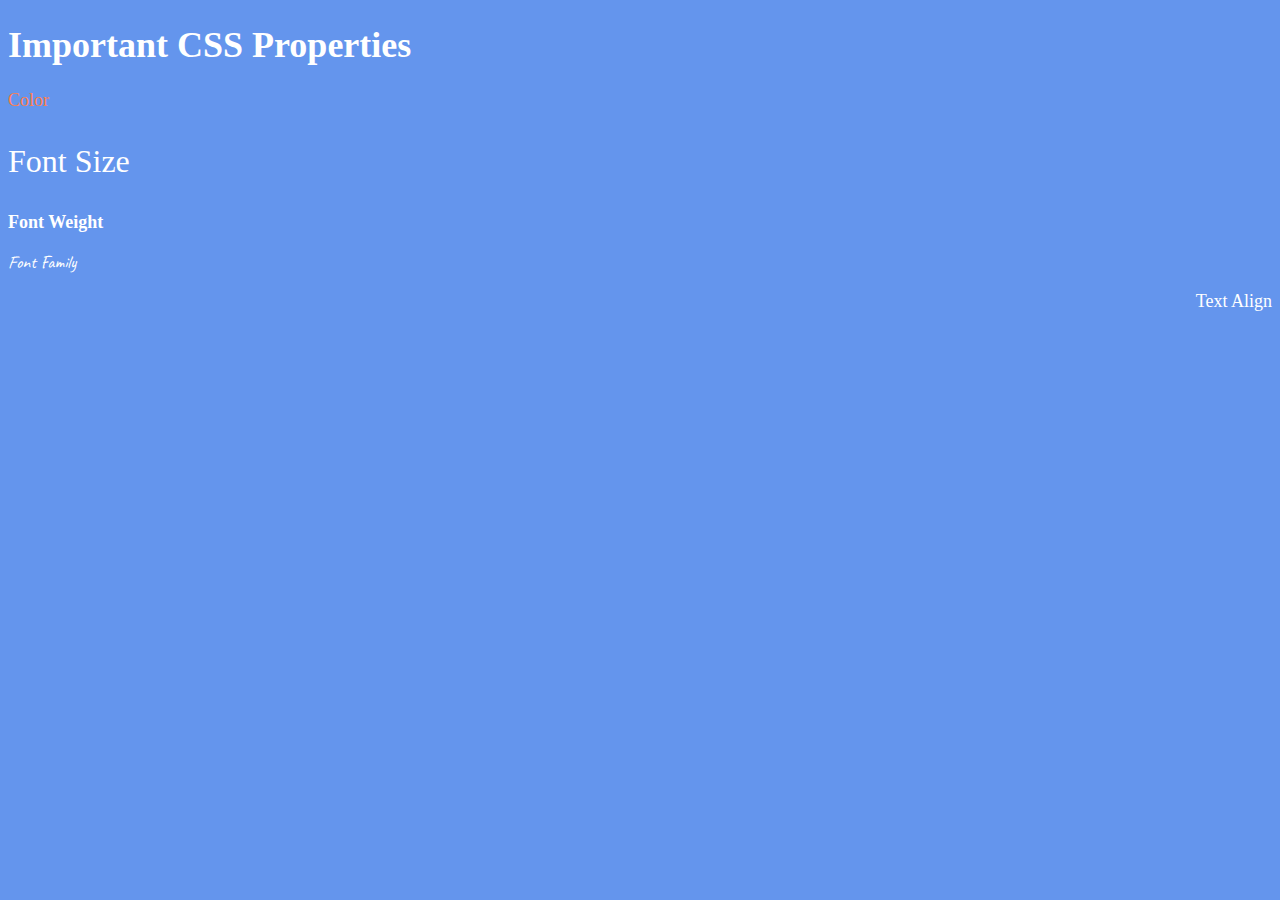
<file: 1 CSS/index.html>
<!DOCTYPE html>
<html lang="en">

<head>
  <meta charset="UTF-8">
  <title>CSS Properties</title>
  <style>
    body {
      background-color: cornflowerblue;
      color: white;
      font-size: 18px;
    }

    /* Don't change the CSS above, add Your CSS below */

    .color{
      color: coral;

    }
    .size{
      font-size: 2rem;
    }
    .weight{
      font-weight: 900;
    }

    .font-family{
      font-family: 'Caveat', cursive;
    }

    .align{
      text-align: right;
    }

  </style>

<link rel="preconnect" href="https://fonts.googleapis.com">
<link rel="preconnect" href="https://fonts.gstatic.com" crossorigin>
<link href="https://fonts.googleapis.com/css2?family=Anton&family=Caveat&display=swap" rel="stylesheet">
</head>

<body>
  <h1>Important CSS Properties</h1>
  <p class="color">Color</p>
  <p class="size">Font Size</p>
  <p class="weight">Font Weight</p>
  <p class="font-family">Font Family</p>
  <p class="align">Text Align</p>

  <!-- TODOs
  1. Change the color of <p>Color</p> to "coral" color.
  2. Change the font size of <p>Font Size</p> to 2X the size of the root font size.
  3. Change the font weight of <p>Font Weight</p> to 900.
  4. Change the font family of <p>Font Family</p> to the Google font Caveat with regular (400) font weight.
  Link: https://fonts.google.com/specimen/Caveat
  5. Change the <p>Text Align</p> to right align.
  6. Change the the root (html element) font size to 30px -->
</body>

</html>
</file>
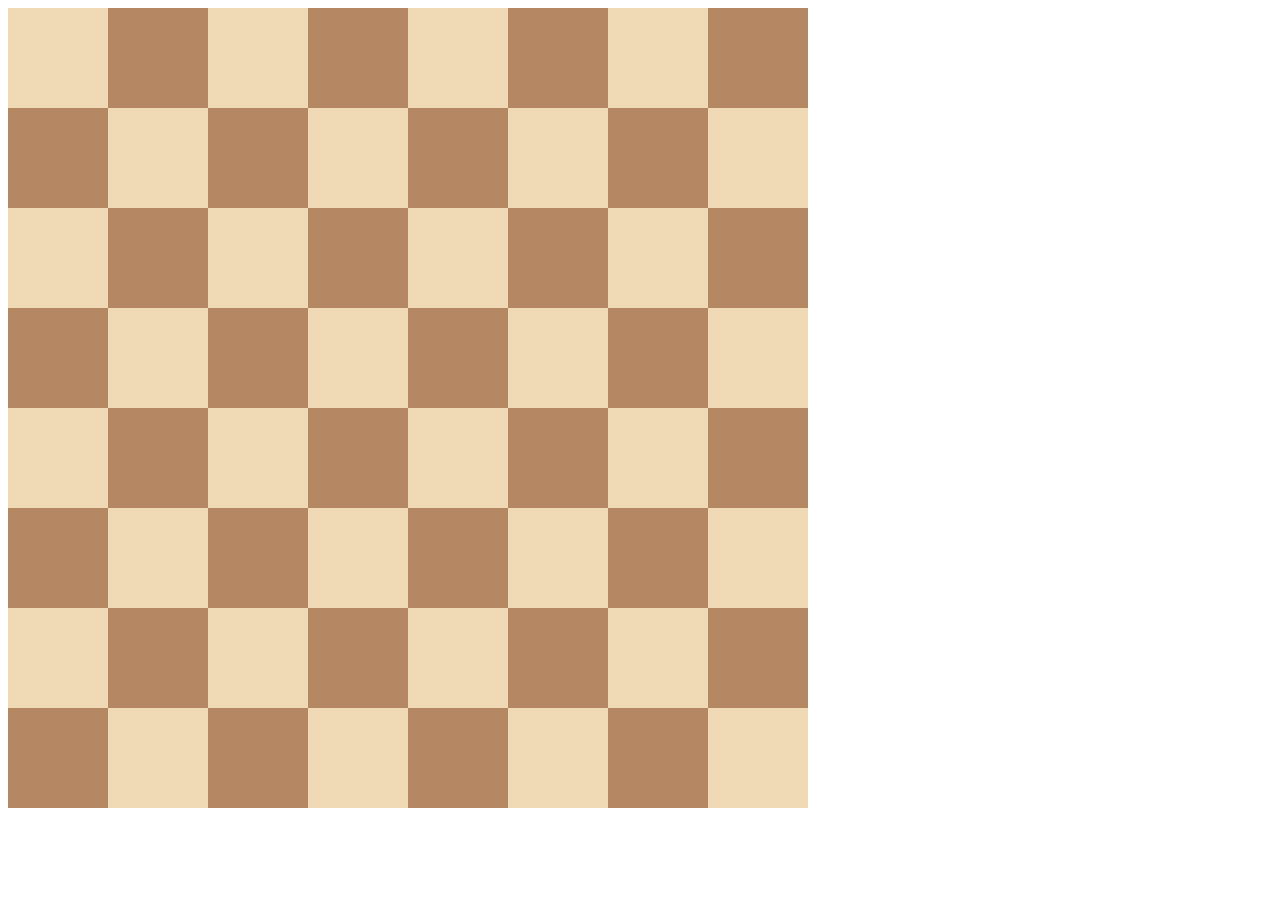
<file: 10.0 Display Grid/index.html>
<!DOCTYPE html>
<html>

<head>
  <title>Chessboard</title>
  <style>
    /* Write your code here */
    /* Each square should be 100px by 100px */
    /* My colours for white: #f0d9b5, black: #b58863 */

    .container{
      display: grid;
      grid-template-columns: repeat(8, 100px);
      width: 800px;
    }
    .container > * {
      width: 100px;
      height: 100px;
    }
    .white{
      background-color: #f0d9b5;
    }
    .black{
      background-color:#b58863 ;
    }

  </style>
</head>

<body>
  <div class="container">
    <div class="white"></div>
    <div class="black"></div>
    <div class="white"></div>
    <div class="black"></div>
    <div class="white"></div>
    <div class="black"></div>
    <div class="white"></div>
    <div class="black"></div>
    <div class="black"></div>
    <div class="white"></div>
    <div class="black"></div>
    <div class="white"></div>
    <div class="black"></div>
    <div class="white"></div>
    <div class="black"></div>
    <div class="white"></div>
    <div class="white"></div>
    <div class="black"></div>
    <div class="white"></div>
    <div class="black"></div>
    <div class="white"></div>
    <div class="black"></div>
    <div class="white"></div>
    <div class="black"></div>
    <div class="black"></div>
    <div class="white"></div>
    <div class="black"></div>
    <div class="white"></div>
    <div class="black"></div>
    <div class="white"></div>
    <div class="black"></div>
    <div class="white"></div>
    <div class="white"></div>
    <div class="black"></div>
    <div class="white"></div>
    <div class="black"></div>
    <div class="white"></div>
    <div class="black"></div>
    <div class="white"></div>
    <div class="black"></div>
    <div class="black"></div>
    <div class="white"></div>
    <div class="black"></div>
    <div class="white"></div>
    <div class="black"></div>
    <div class="white"></div>
    <div class="black"></div>
    <div class="white"></div>
    <div class="white"></div>
    <div class="black"></div>
    <div class="white"></div>
    <div class="black"></div>
    <div class="white"></div>
    <div class="black"></div>
    <div class="white"></div>
    <div class="black"></div>
    <div class="black"></div>
    <div class="white"></div>
    <div class="black"></div>
    <div class="white"></div>
    <div class="black"></div>
    <div class="white"></div>
    <div class="black"></div>
    <div class="white"></div>
  </div>
</body>

</html>
</file>
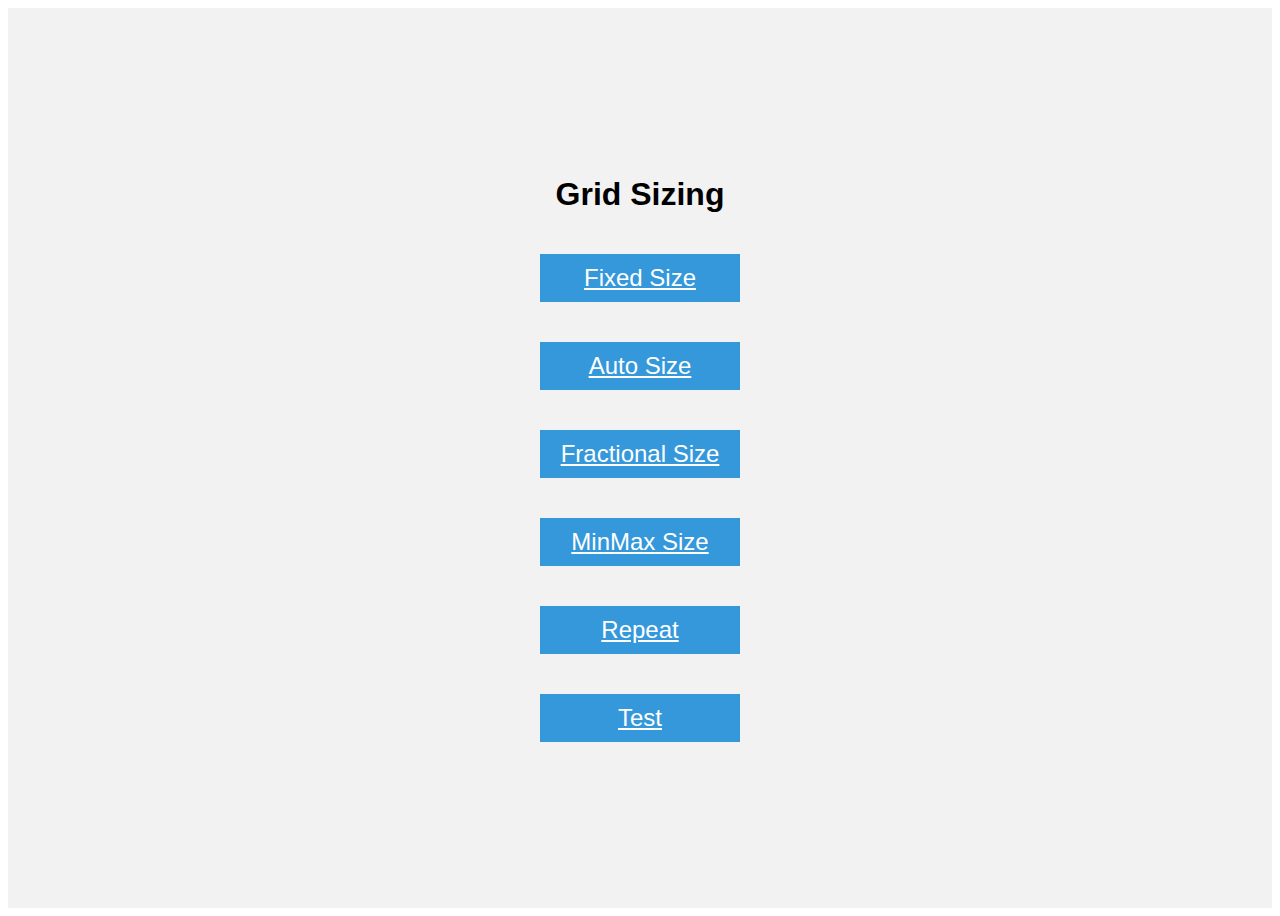
<file: 10.1 Grid Sizing/index.html>
<!DOCTYPE html>
<html lang="en">

<head>
  <meta charset="UTF-8">
  <meta name="google" content="notranslate">
  <meta name="viewport" content="width=device-width, initial-scale=1.0">
  <title>Grid Fundamentals</title>
  <style>
    body {
      font-family: sans-serif;
    }

    .container {
      display: flex;
      justify-content: center;
      align-items: center;
      flex-direction: column;
      height: 100vh;
      background-color: #f2f2f2;
    }

    .item {
      width: 200px;
      margin: 20px;
      background-color: #3498db;
      color: #fff;
      text-align: center;
      line-height: 2;
      font-size: 24px;
    }
  </style>
</head>

<body>
  <div class="container">
    <h1>Grid Sizing</h1>
    <a class="item" href="./fixed-size.html">Fixed Size</a>
    <a class="item" href="./auto-size.html">Auto Size</a>
    <a class="item" href="./fractional-size.html">Fractional Size</a>
    <a class="item" href="./minmax-size.html">MinMax Size</a>
    <a class="item" href="./repeat.html">Repeat</a>
    <a class="item" href="./test.html">Test</a>


  </div>
</body>

</html>
</file>
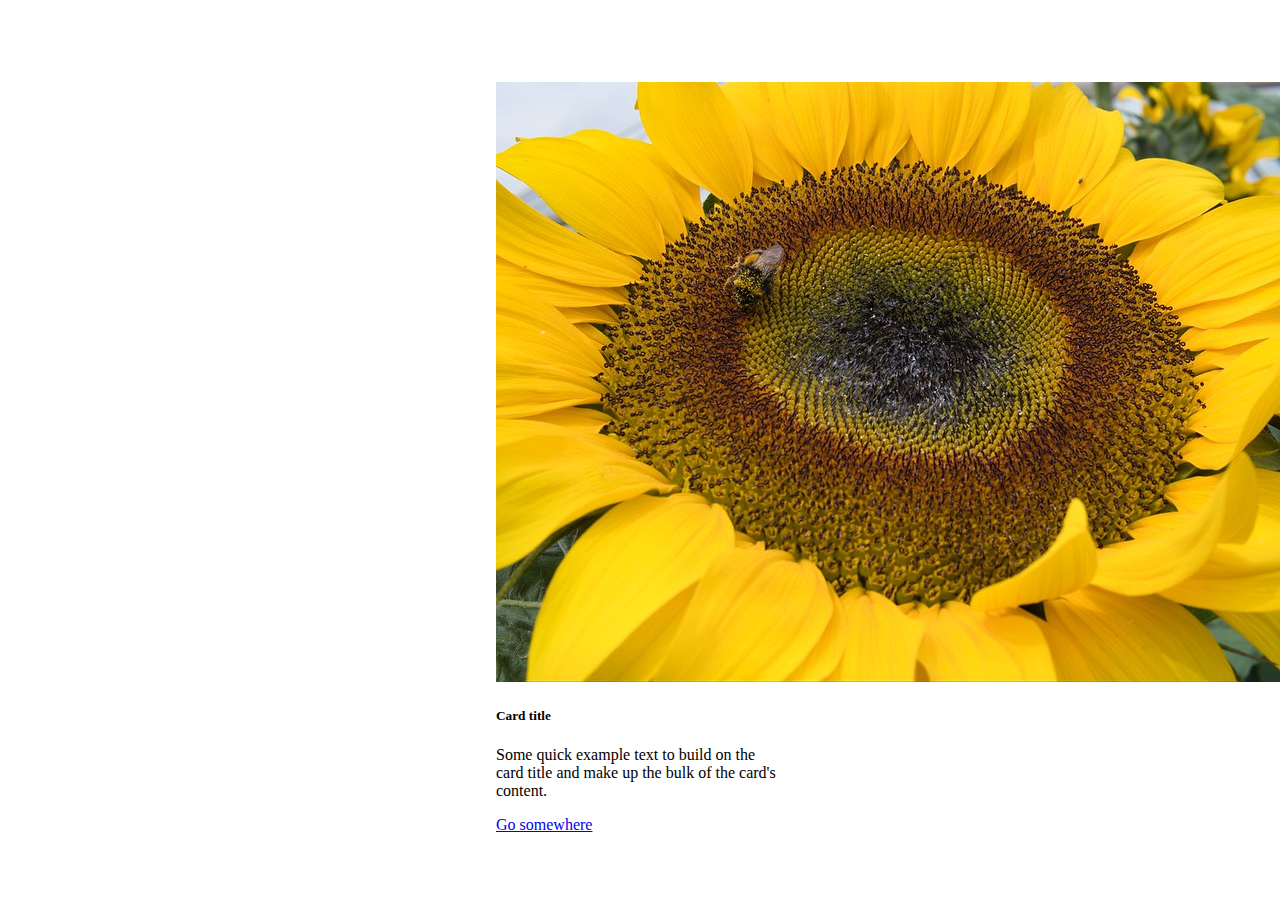
<file: 11.0 Bootstrap Intro/index.html>
<!doctype html>
<html lang="en">

<head>
  <meta charset="utf-8">
  <meta name="viewport" content="width=device-width, initial-scale=1">
  <title>Bootstrap</title>

  <link href="https://cdn.jsdelivr.net/npm/bootstrap@5.3.1/dist/css/bootstrap.min.css" rel="stylesheet" integrity="sha384-4bw+/aepP/YC94hEpVNVgiZdgIC5+VKNBQNGCHeKRQN+PtmoHDEXuppvnDJzQIu9" crossorigin="anonymous">
  <style> 
    .flex-container{
      display: flex;
      justify-content: center;
      height: 100vh;
      align-items: center;
    }
  </style>
</head>

<body>
  <div class="flex-container">
    <div class="card" style="width: 18rem;">
      <img src="flower.jpg" class="card-img-top" alt="...">
      <div class="card-body">
        <h5 class="card-title">Card title</h5>
        <p class="card-text">Some quick example text to build on the card title and make up the bulk of the card's content.</p>
        <a href="#" class="btn btn-primary">Go somewhere</a>
      </div>
    </div>
  </div>
</body>

</html>
</file>
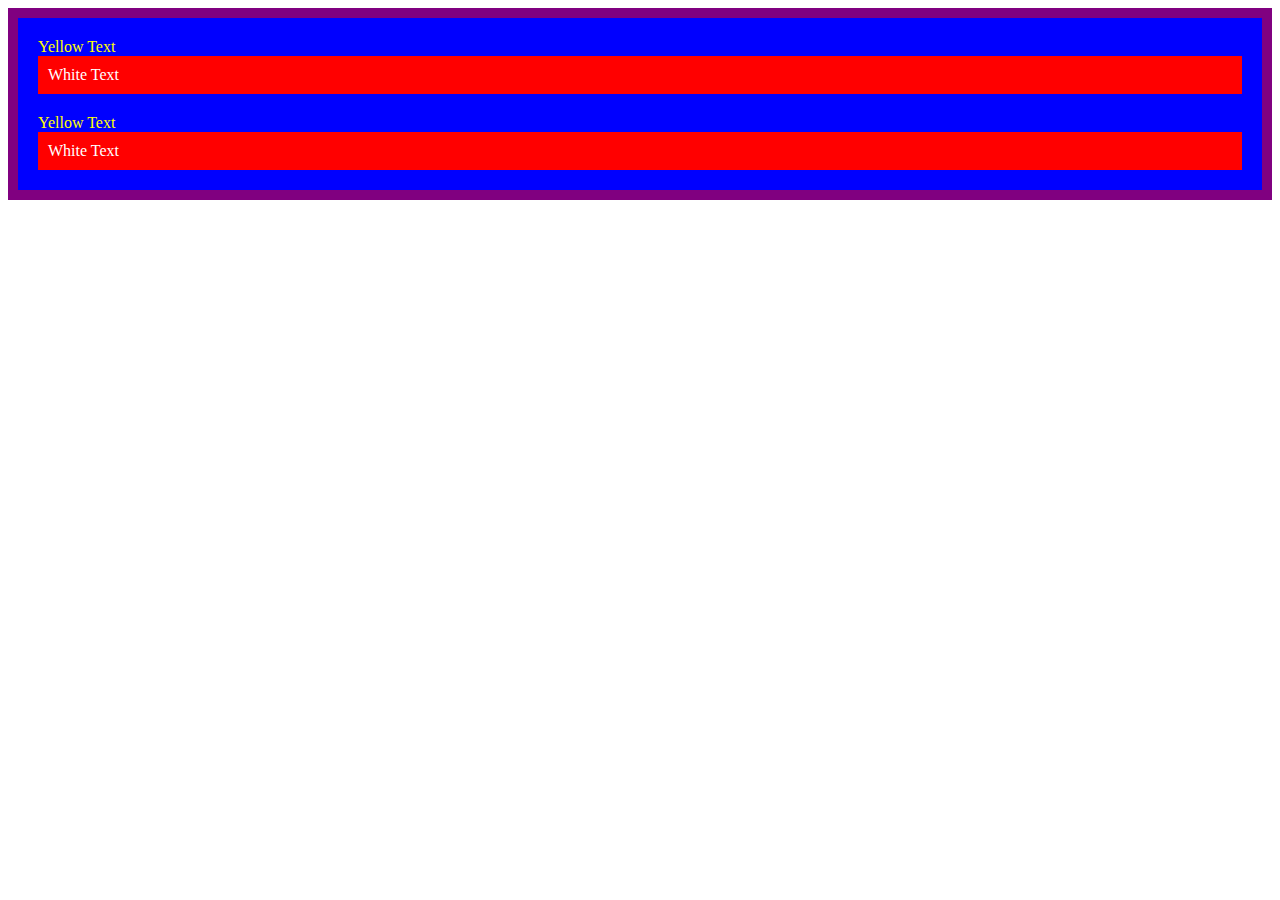
<file: 7.0 CSS Cascade/index.html>
<!DOCTYPE html>
<html lang="en">

<head>
  <meta charset="UTF-8">
  <title>CSS Cascade</title>
  <link rel="stylesheet" href="./style.css">
</head>

<body>
  <div id="outer-box" class="box">
    <div class="box">
      <p>Yellow Text</p>
      <div class="box inner-box">
        <p class="white-text">White Text</p>
      </div>
    </div>
    <div class="box">
      <p>Yellow Text</p>
      <div class="box inner-box">
        <p class="white-text">White Text</p>
      </div>
    </div>
  </div>
</body>

</html>
</file>
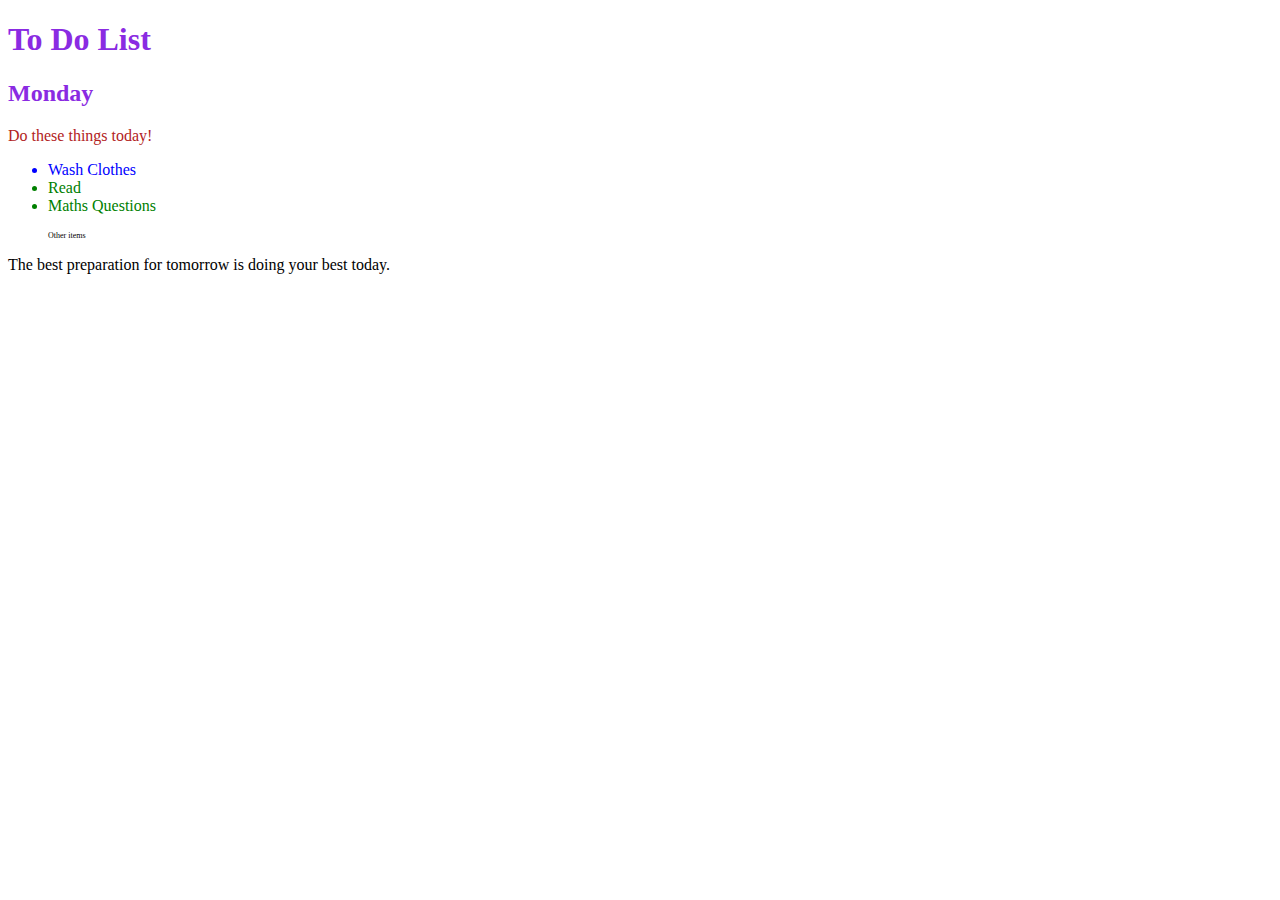
<file: 7.1 Combining Selectors/index.html>
<!DOCTYPE html>
<html lang="en">

<head>
  <meta charset="UTF-8">
  <title>Combining CSS Selectors</title>
  <link rel="stylesheet" href="./style.css">
</head>

<!-- Don't change any of the HTML code! -->

<body>
  <h1>To Do List</h1>
  <h2>Monday</h2>
  <div class="box">
    <p class="done">Do these things today!</p>
    <ul class="list">
      <li>Wash Clothes</li>
      <li class="done">Read</li>
      <li class="done">Maths Questions</li>
    </ul>
  </div>

  <ul>
    <p class="done">Other items</p>
  </ul>
  <p>The best preparation for tomorrow is doing your best today.</p>

</body>

</html>
</file>
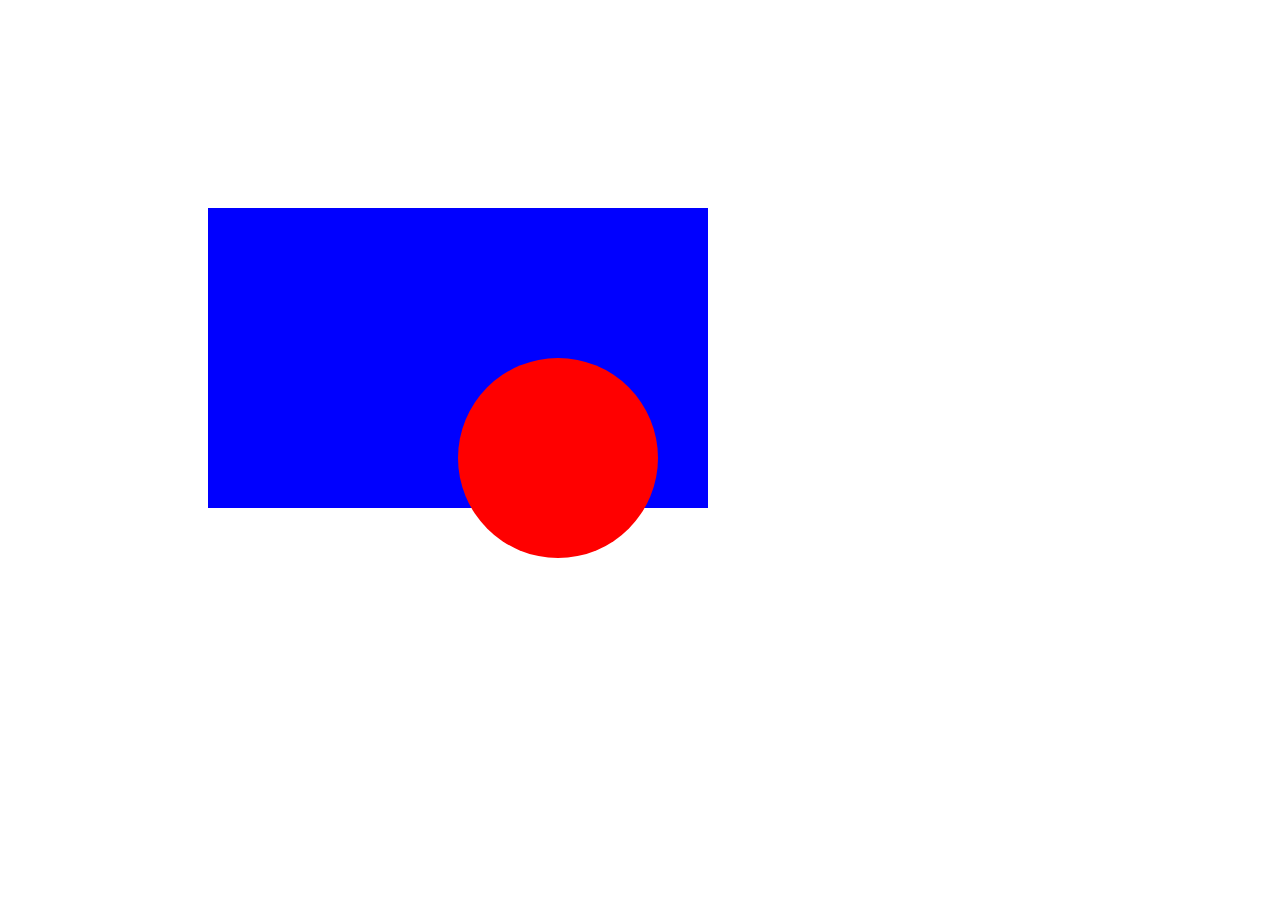
<file: 7.2 CSS Positioning/index.html>
<!DOCTYPE html>
<html>

<head>
  <title>CSS Positioning Exercise</title>
  <style>
    .blue-box{
      background-color: blue;
      width: 500px;
      height: 300px;
      position: relative;
      top: 200px;
      left: 200px;
      }

      .red-circle{
        background-color: red;
        width: 200px;
        height: 200px;
        border-radius: 50%;
        position: relative;
        top: 150px;
        left: 250px;
      }
  </style>
</head>

<body>
  <div class="blue-box">
    
    <div class="red-circle">
    </div>
  </div>

</body>

</html>
</file>
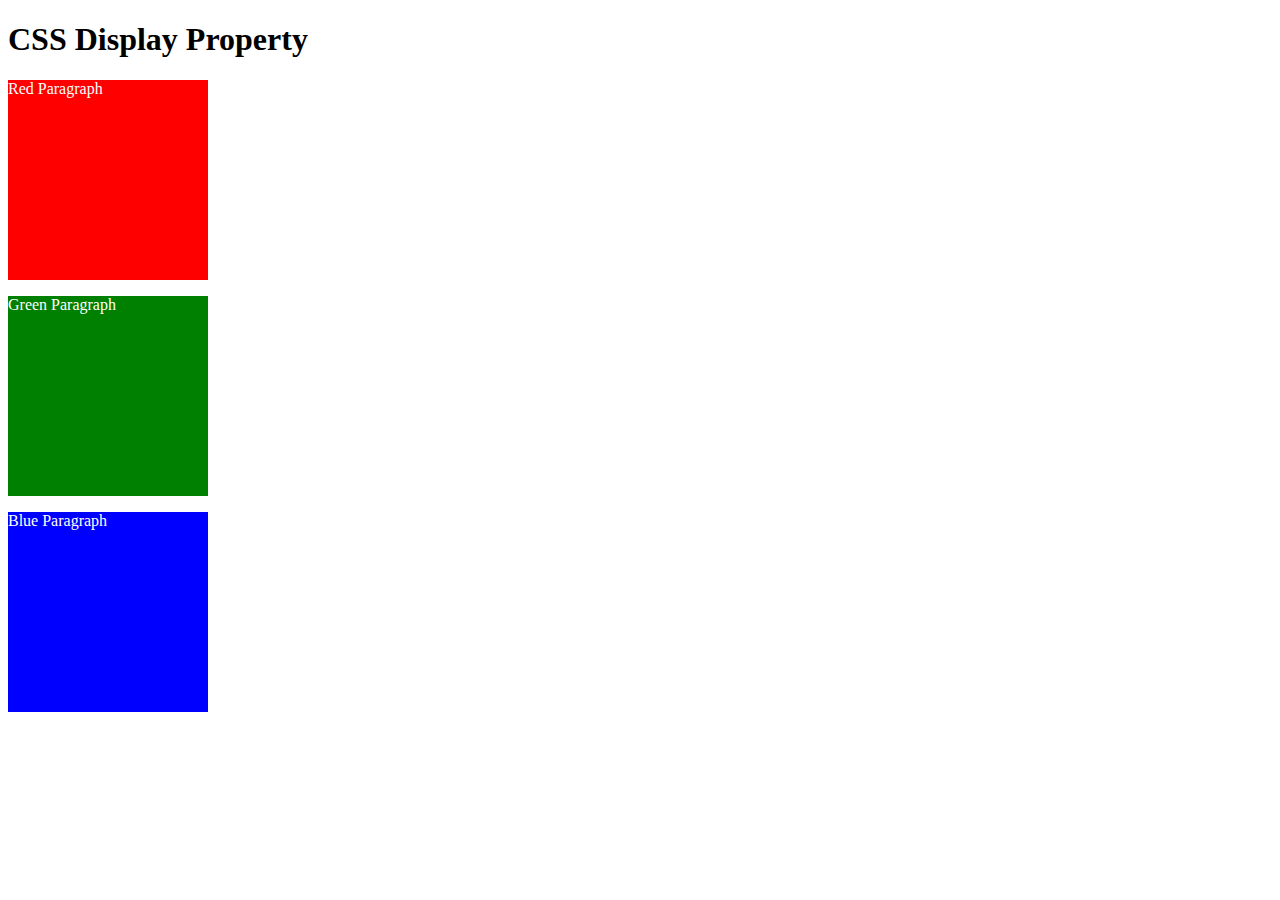
<file: 8.0 CSS Display/index.html>
<!DOCTYPE html>
<html>

<!-- 
  TODO
1. By changing only the display property of the CSS make all 3 squares line up horizontally like in goal1 image.
2. Change only the display property to make all 3 squares line up vertically like in goal2 image. 
-->

<head>
  <title>CSS Display Property Example</title>
  <style>
    p {
      color: white;
    }

    .red {

      width: 200px;
      height: 200px;
      background-color: red;
    }

    .green {

      width: 200px;
      height: 200px;
      background-color: green;
    }

    .blue {

      width: 200px;
      height: 200px;
      background-color: blue;
    }
    p{
      display: inline block;
    }
  </style>
</head>


<body>
  <h1>CSS Display Property</h1>
  <p class="red">Red Paragraph </p>
  <p class="green">Green Paragraph</p>
  <p class="blue">Blue Paragraph</p>
</body>

</html>
</file>
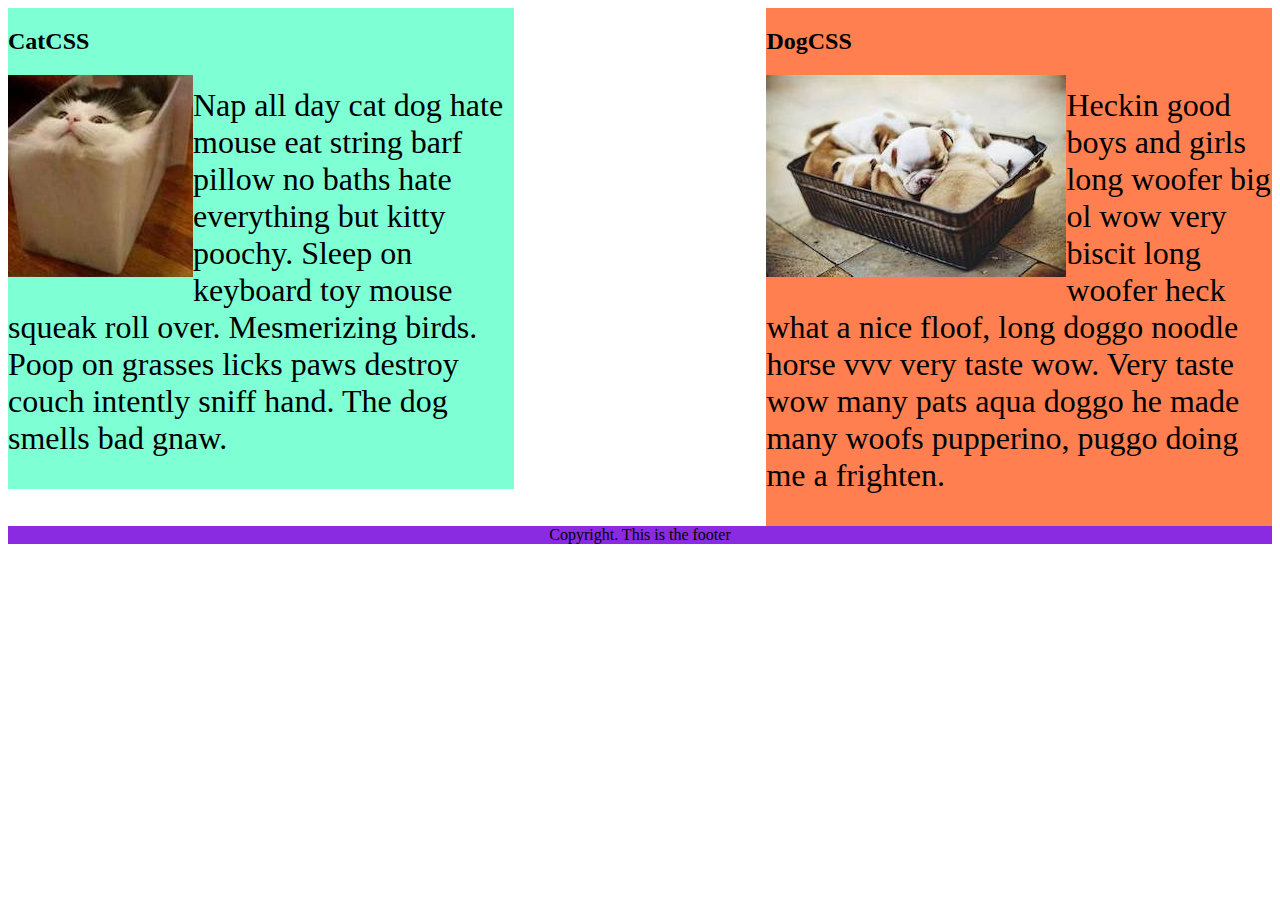
<file: 8.1 CSS Float/index.html>
<!DOCTYPE html>
<html lang="en">

<!-- TODO
1. Make both paragraph elements wrap around the image.
2. Use Float to move the cat div to the left and the dog div to the right.
3. Use clear to make the footer go below both the cat and dog div. -->

<head>
  <meta charset="UTF-8">
  <title>CSS Float</title>
  <style>
    div {
      display: inline-block;
      width: 40%;
    }

    p {
      font-size: 2em;
    }

    .cat {
      background-color: aquamarine;
      float: left;
    }

    .dog {
      background-color: coral;
      float: right;
    }

    img{
      float: left;
    }
    footer {
      text-align: center;
      background-color: blueviolet;
      clear: both;
    }
  </style>
</head>

<body>
  <div class="cat">
    <h2>CatCSS</h2>

    <img src="cat.jpeg" alt="cat in a box" />
    <p class="first-paragraph">Nap all day cat dog hate mouse eat string barf pillow no baths hate everything but kitty
      poochy. Sleep on keyboard
      toy
      mouse squeak roll over. Mesmerizing birds. Poop on grasses licks paws destroy couch intently sniff hand. The dog
      smells
      bad gnaw.</p>
  </div>
  <div class="dog">
    <h2>DogCSS</h2>
    <img src="dog.jpeg" alt="dogs in a box" />
    <p class="second-paragraph">Heckin good boys and girls long woofer big ol wow very biscit long woofer heck what a
      nice
      floof, long doggo noodle
      horse vvv very taste wow. Very taste wow many pats aqua doggo he made many woofs pupperino, puggo doing me a
      frighten.</p>
  </div>

  <footer>Copyright. This is the footer</footer>
</body>

</html>
</file>
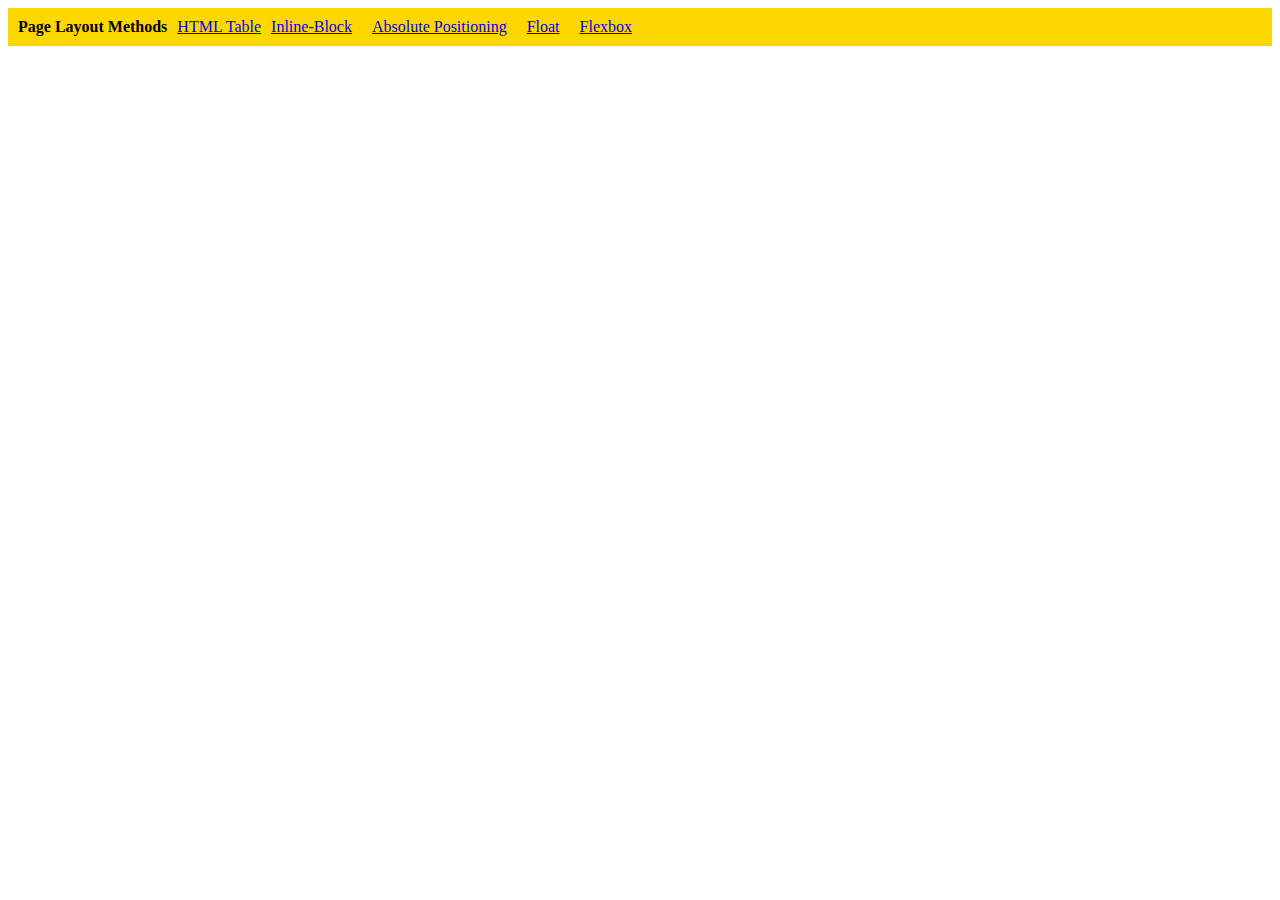
<file: 9.0 Display Flex/index.html>
<!DOCTYPE html>
<html lang="en">

<head>
  <meta charset="UTF-8">
  <meta name="viewport" content="width=device-width, initial-scale=1.0">
  <title>Column Layout Methods</title>
  <style>
    p {
      padding: 0;
      margin: 0;
      font-weight: 700;
    }

    li {
      list-style: none;
    }

    .container {
      display: flex;
      gap: 10px;
      padding: 10px;
      background-color: gold;
    }

  </style>
</head>

<body>
  <div class="container">
    <p>Page Layout Methods</p>

    <li><a href="./html-table.html">HTML Table</a></li>
    <li><a href="./inline-block.html">Inline-Block</li>
    <li><a href="./absolute-position.html">Absolute Positioning</li>
    <li><a href="./float.html">Float</li>
    <li><a href="./flex.html">Flexbox</li>

  </div>
</body>

</html>
</file>
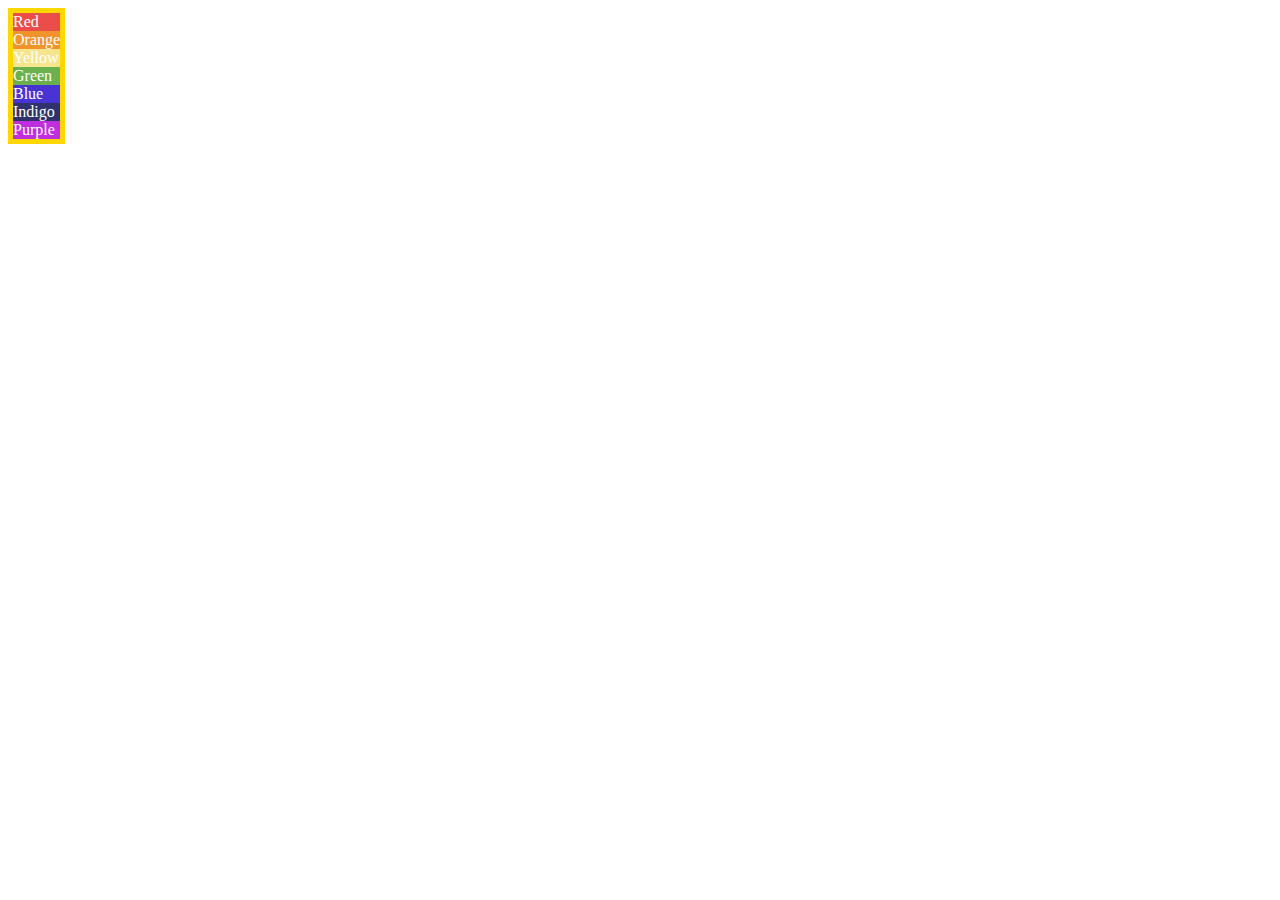
<file: 9.1 Flex Direction/index.html>
<!DOCTYPE html>
<html lang="en">

<head>
  <meta charset="UTF-8">
  <meta name="viewport" content="width=device-width, initial-scale=1.0">
  <title>Flex Direction</title>
  <!-- HINT:
  https://developer.mozilla.org/en-US/docs/Web/CSS/Universal_selectors
  https://developer.mozilla.org/en-US/docs/Learn/CSS/Building_blocks/Selectors/Combinators 
  -->
  <style>
    .container {
      color: white;
      border: 5px solid gold;
      display: inline-flex;
      flex-direction: column;
    }



    

    /*
Select all the elements that are the direct
children of the .container class.
    */

    .red {background-color: #eb4d4b;}
    .orange {background-color: #f0932b;}
    .yellow {background-color: #f6e58d;}
    .green {background-color: #6ab04c;}
    .blue {background-color: #4834d4;}
    .indigo {background-color: #30336b;}
    .purple {background-color: #be2edd;}
  </style>
</head>

<body>
  <div class="container">
    <div class="red">Red</div>
    <div class="orange">Orange</div>
    <div class="yellow">Yellow</div>
    <div class="green">Green</div>
    <div class="blue">Blue</div>
    <div class="indigo">Indigo</div>
    <div class="purple">Purple</div>
  </div>
  
</body>

</html>
</file>
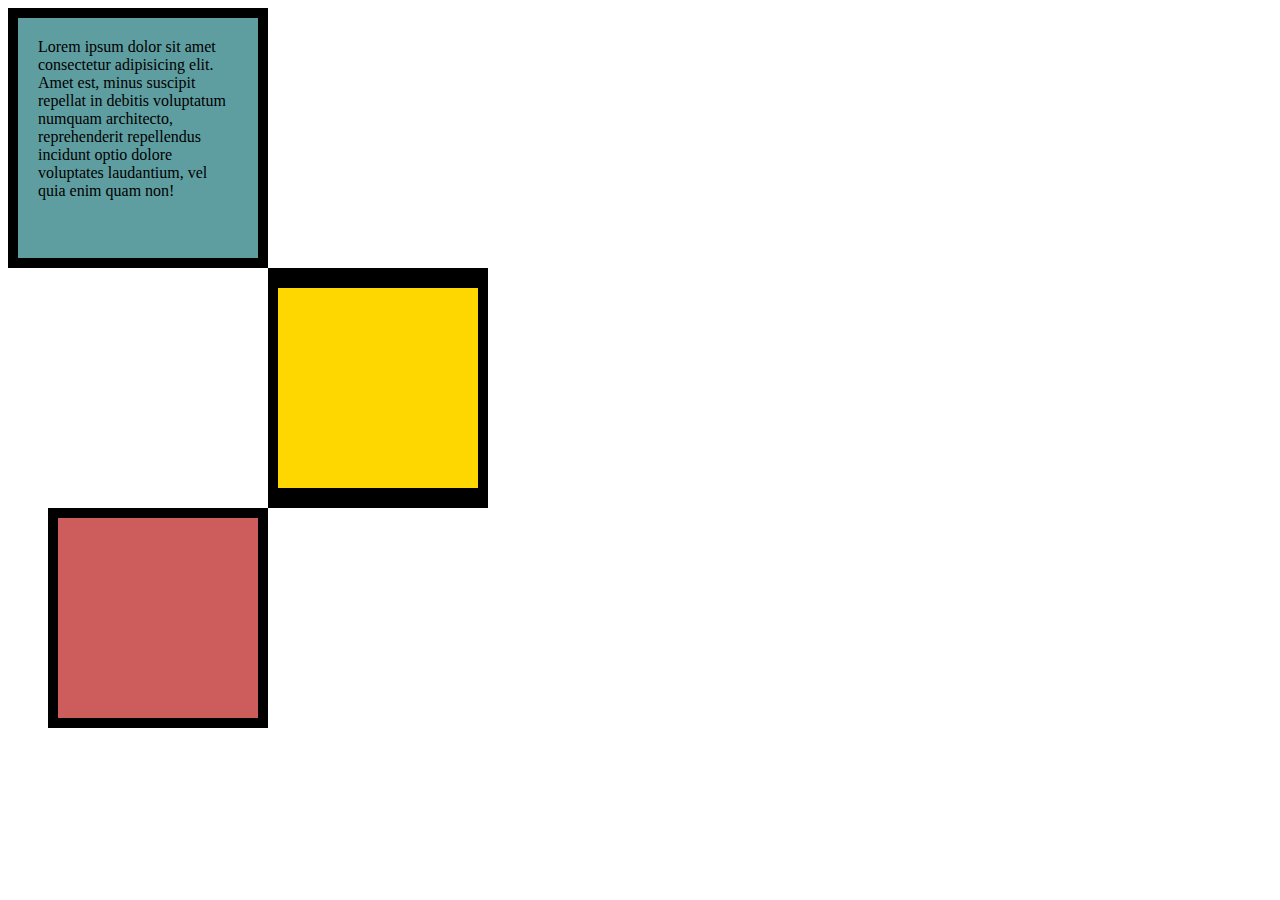
<file: 1 CSS/Box-model.html>
<!DOCTYPE html>
<html lang="en">
<head>
  <meta charset="UTF-8">
  <meta http-equiv="X-UA-Compatible" content="IE=edge">
  <meta name="viewport" content="width=device-width, initial-scale=1.0">
  <title>Box Model</title>
  <style>
    div{
      width: 200px;
      height: 200px;
    }

    .div1{
      background-color: cadetblue;
      padding: 20px;
      border: 10px solid black;
    }

    .div2{
      background-color: gold;
      border:solid black;
      border-width: 20px 10px;
      margin-left: 260px;
    }

    .div3{
      background-color: indianred;
      border: 10px solid black;
      margin-left: 40px;
    }
    p{
      margin: 0;
    }
  </style>
</head>
<body>
  <div class="div1">
    <p>Lorem ipsum dolor sit amet consectetur adipisicing elit. Amet est, minus suscipit repellat in debitis voluptatum numquam architecto, reprehenderit repellendus incidunt optio dolore voluptates laudantium, vel quia enim quam non!</p>
  </div>
  <div class="div2">

  </div>
  <div class="div3">

  </div>
</body>
</html>
</file>
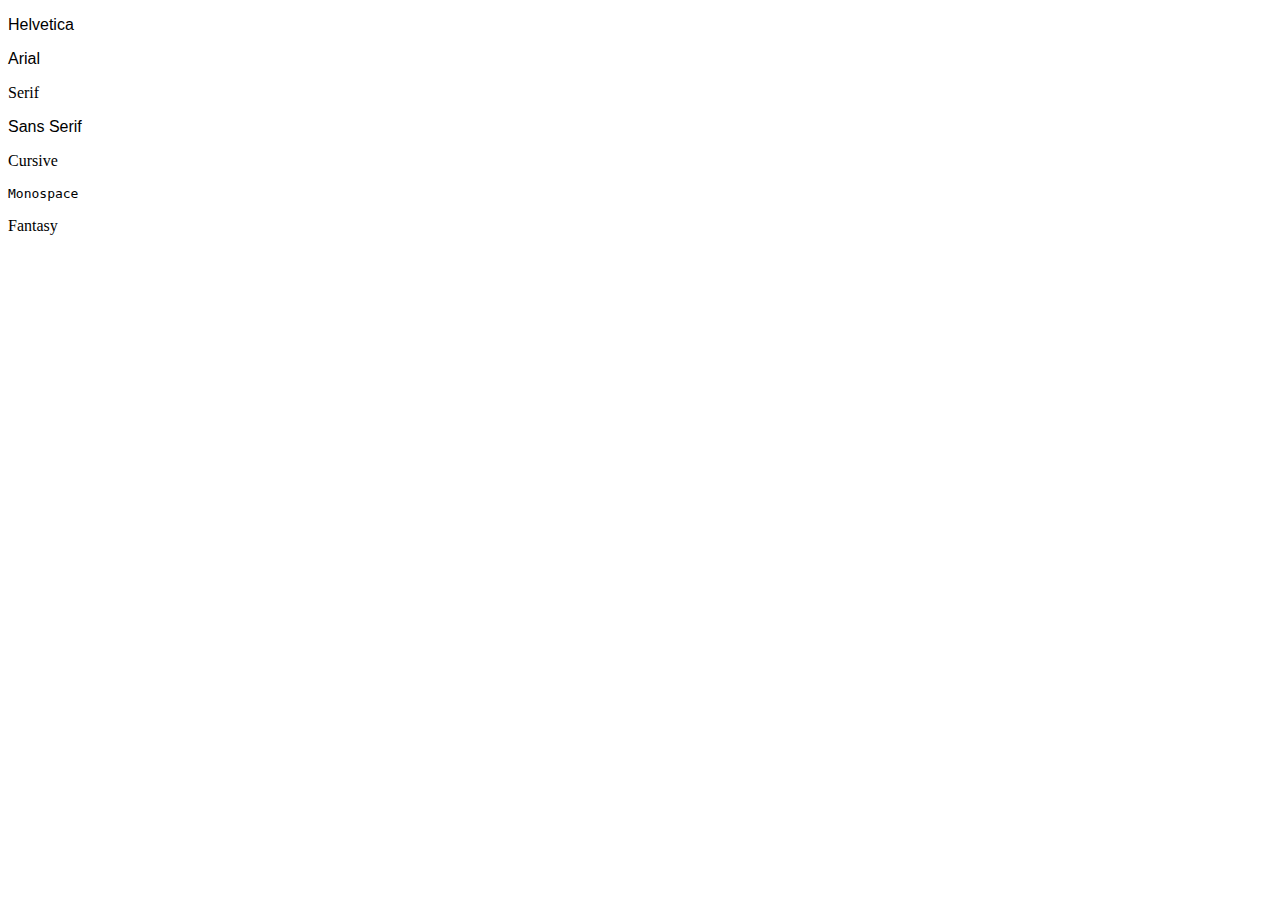
<file: 1 CSS/font-family.html>
<!DOCTYPE html>
<html lang="en">

<head>
  <meta charset="UTF-8">
  <title>Font Family</title>
  <style>
    #helvetica {
      font-family: Helvetica, sans-serif;
    }

    #arial {
      font-family: Arial, sans-serif;
    }

    #serif {
      font-family: serif;
    }

    #sans-serif {
      font-family: sans-serif;
    }

    #cursive {
      font-family: cursive;
    }

    #monospace {
      font-family: monospace;
    }

    #fantasy {
      font-family: fantasy;
    }
  </style>
</head>

<body>
  <p id="helvetica">Helvetica</p>
  <p id="arial">Arial</p>
  <p id="serif">Serif</p>
  <p id="sans-serif">Sans Serif</p>
  <p id="cursive">Cursive</p>
  <p id="monospace">Monospace</p>
  <p id="fantasy">Fantasy</p>

</body>

</html>
</file>
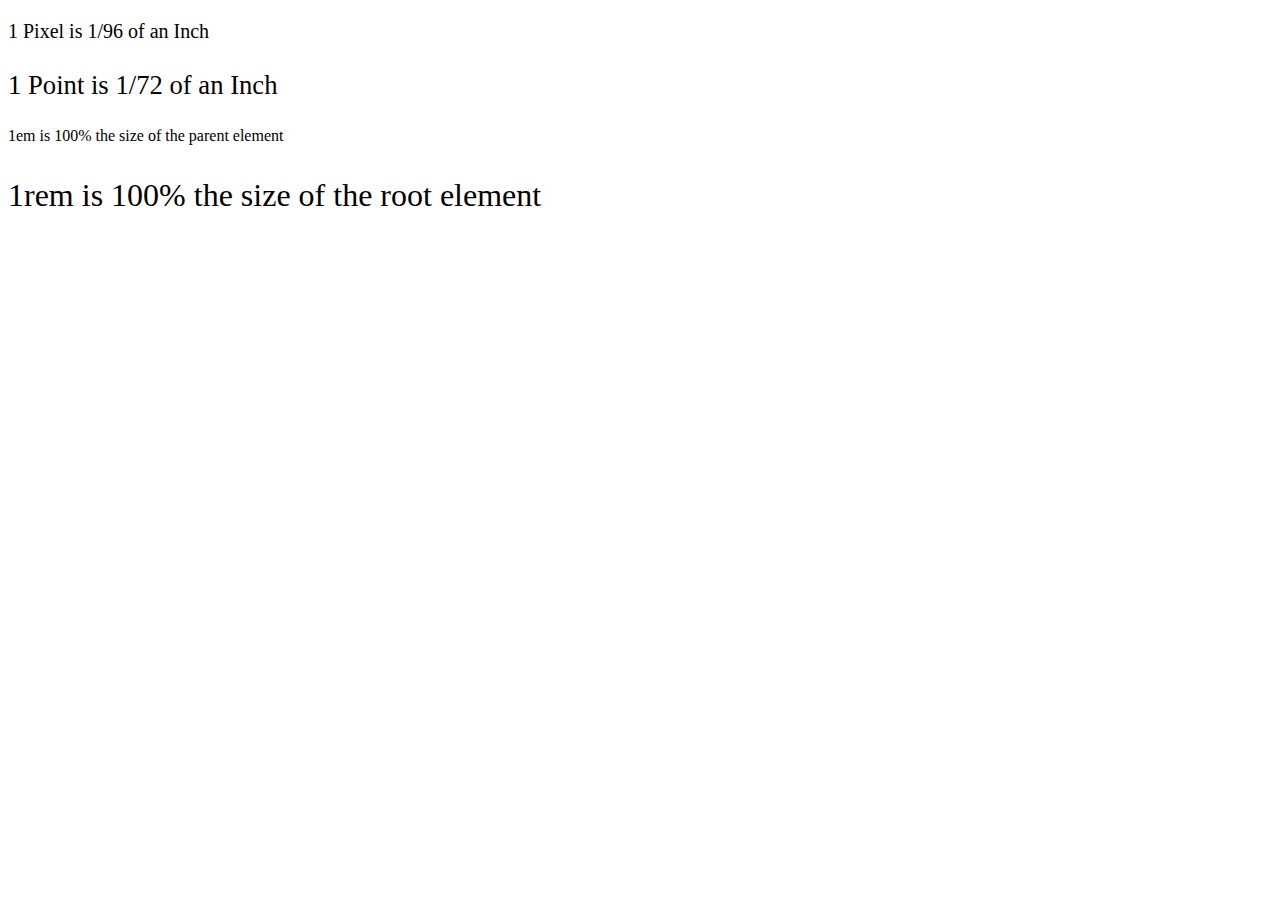
<file: 1 CSS/font-size.html>
<!DOCTYPE html>

<head>
  <meta charset="UTF-8">
  <title>Font-Size</title>
  <style>
    #pixel {
      font-size: 20px;
    }

    #point {
      font-size: 20pt;
    }

    #em {
      font-size: 1em;
    }

    #rem {
      font-size: 1rem;
    }

    footer {
      font-size: 12pt;
    }

    html {
      font-size: xx-large;
    }
  </style>
</head>
<html lang="en">

<body>
  <p id="pixel">1 Pixel is 1/96 of an Inch</p>
  <p id="point">1 Point is 1/72 of an Inch</p>
  <footer>
    <p id="em">1em is 100% the size of the parent element</p>
    <p id="rem">1rem is 100% the size of the root element</p>
  </footer>
</body>

</html>
</file>
<file: 7.0 CSS Cascade/style.css>
/* Don't change the existing CSS. */

.box {
  background-color: blue;
  padding: 10px;
}

p {
  color: yellow;
  margin: 0;
  padding: 0;
}

.inner-box{
  background-color: red;
}

#outer-box{
  border: 10px solid purple;
}

.white-text {
  color: white;
}
</file>
<file: 7.1 Combining Selectors/style.css>
/* Write your code here: */
h1,h2{
  color: blueviolet;
}

.box > .done{
  color: firebrick;
}

.box li{
  color: blue;
}

li.done{
  color: green;
}

ul p.done{
  font-size: 0.5rem;
}
</file>
